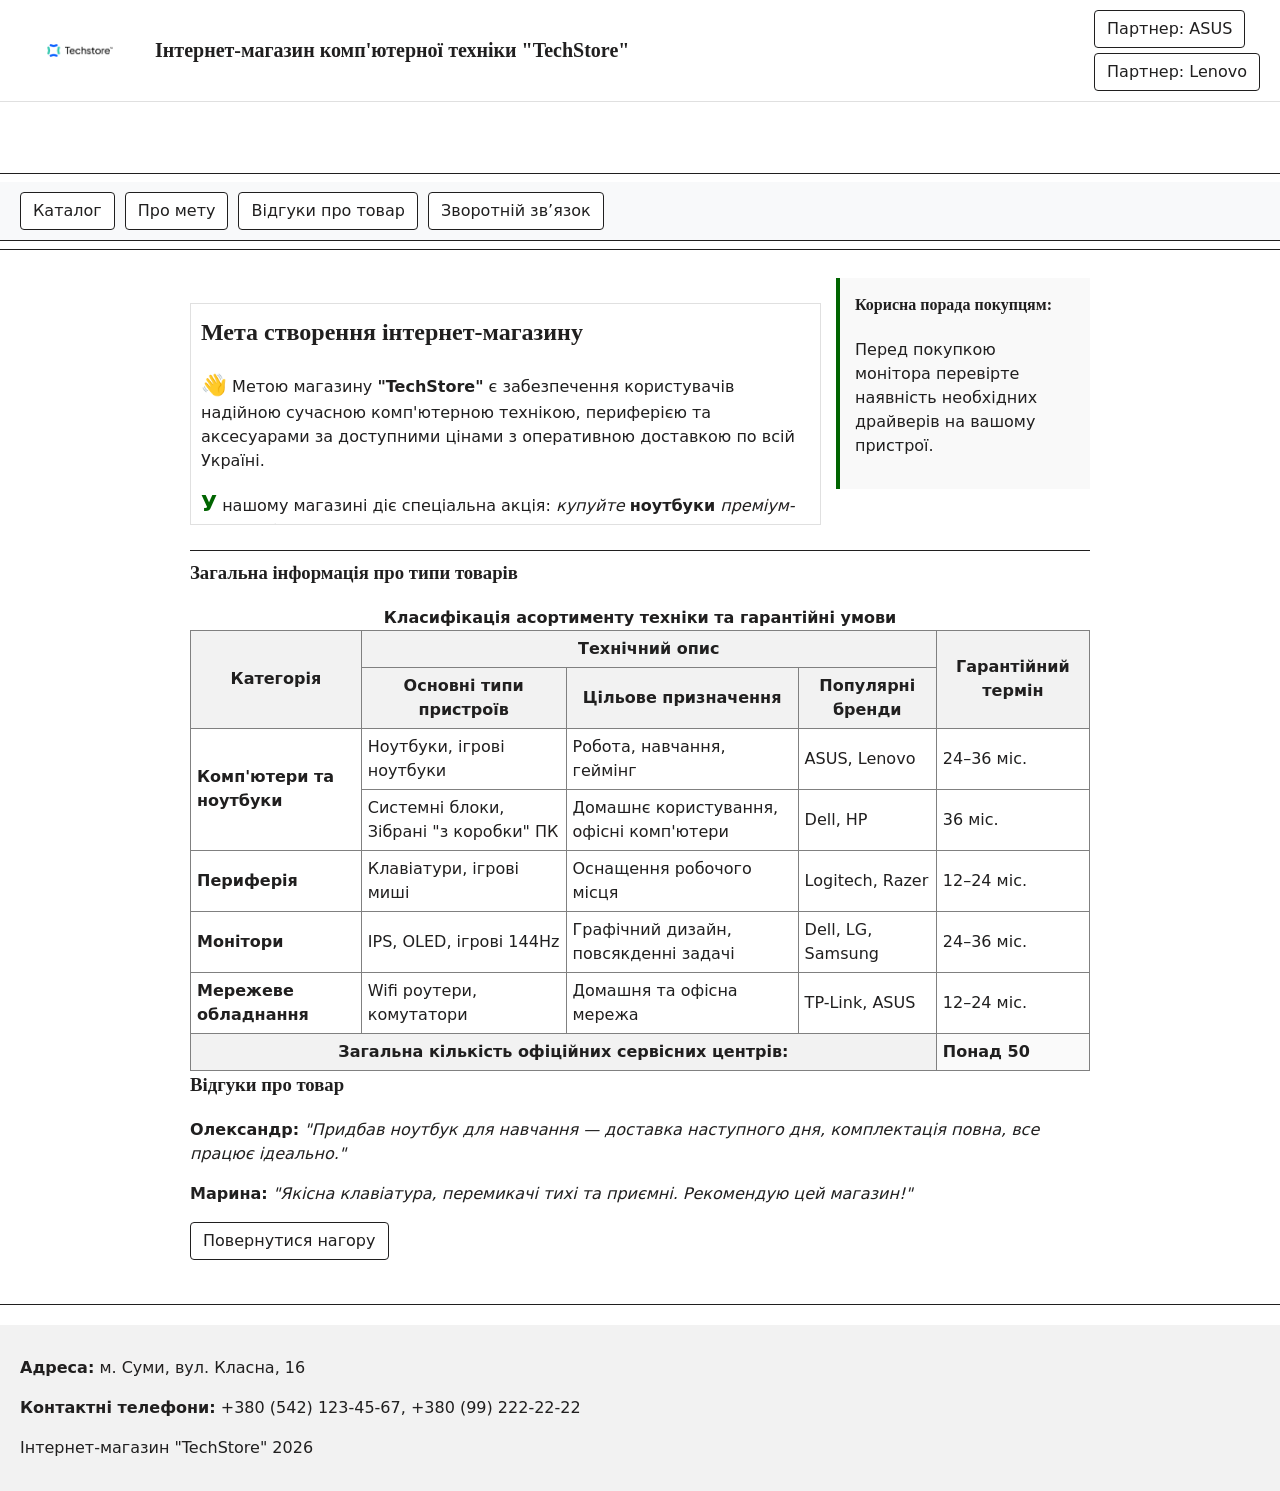
<file: index.html>
<!DOCTYPE html>
<html lang="uk">
<head>
    <meta charset="UTF-8">
    <title>TechStore - Головна сторінка</title>
    <link rel="stylesheet" href="style.css">
    <meta name="viewport" content="width=device-width, initial-scale=1.0">
    <meta name="description" content="Опис магазину">

    <style>
        .footer-contacts ::selection {
            background-color: darkgreen;
            color: rgb(255, 255, 255);
            transition: background-color 2s, color 2s;
        }

        #goals p::first-letter {
            font-size: 130%;
            font-weight: bold;
            color: darkgreen;
        }
    </style>
</head>
<body data-tech="store">

    <header class="header" id="main-header">
        <div class="logo_container">
            <img src="logo.png" alt="Логотип інтернет-магазину TechStore" style="max-height: 120px; max-width: 120px;" onerror="this.src='https://placehold.co/55x55?text=Logo'">
            <div>
                <h1>Інтернет-магазин комп'ютерної техніки "TechStore"</h1>
            </div>
        </div>
        <div class="partner_buttons">
            <p><a href="https://www.asus.com/" class="btn partner-btn" title="Сайт партнерів">Партнер: ASUS</a></p>
            <p><a href="https://www.lenovo.com/" class="btn partner-btn">Партнер: Lenovo</a></p>
        </div>
    </header>

    <hr style="border: 0; border-top: 1px solid #201f1f;">

    <nav class="navbar">
        <a href="catalog.html" class="btn">Каталог</a>
        <a href="#goals" class="btn">Про мету</a>
        <a href="#reviews" class="btn">Відгуки про товар</a>
        <a href="feedback.html" class="btn">Зворотній зв’язок</a>
    </nav>

    <hr style="border: 0; border-top: 1px solid #201f1f;">

    <main>
        <aside class="aside-tip">
            <h4>Корисна порада покупцям:</h4>
            <p>Перед покупкою монітора перевірте наявність необхідних драйверів на вашому пристрої.</p>
        </aside>

        <section id="goals" class="goals-section">
            <h2>Мета створення інтернет-магазину</h2>
            <p class="goal-text">
                Метою магазину <b>"TechStore"</b> є забезпечення користувачів надійною сучасною комп'ютерною технікою, периферією та аксесуарами за доступними цінами з оперативною доставкою по всій Україні.
            </p>

            <p>
                У нашому магазині діє <span>спеціальна акція: <i>купуйте</i> <b>ноутбуки</b> <em>преміум-класу</em> з <u>безкоштовною доставкою</u> кур'єром</span> прямо до дверей!
            </p>
            
            <h3>Наші переваги:</h3>
            <ol type="i">
                <li>Прямі поставки від провідних сертифікованих виробників техніки.</li>
                <li>Зручний сервіс вибору, гарантійного та післягарантійного обслуговування.</li>
                <li>Безперервна клієнтська та технічна підтримка покупців 24/7.</li>
            </ol>
        </section>

        <hr style="border: 0; border-top: 1px solid #201f1f;">

        <section class="table-section">
            <h3>Загальна інформація про типи товарів</h3>

            <div class="tech-table-container">
                <table border="1" cellpadding="6" class="tech-table">
                    <caption><b>Класифікація асортименту техніки та гарантійні умови</b></caption>
                    <thead>
                        <tr style="background-color: #f2f2f2;">
                            <th rowspan="2">Категорія</th>
                            <th colspan="3">Технічний опис</th>
                            <th rowspan="2">Гарантійний термін</th>
                        </tr>
                        <tr style="background-color: #f2f2f2;">
                            <th>Основні типи пристроїв</th>
                            <th>Цільове призначення</th>
                            <th>Популярні бренди</th>
                        </tr>
                    </thead>
                    <tbody>
                        <tr>
                            <td rowspan="2"><b>Комп'ютери та ноутбуки</b></td>
                            <td>Ноутбуки, ігрові ноутбуки</td>
                            <td>Робота, навчання, геймінг</td>
                            <td>ASUS, Lenovo</td>
                            <td>24–36 міс.</td>
                        </tr>
                        <tr>
                            <td>Системні блоки, Зібрані "з коробки" ПК</td>
                            <td>Домашнє користування, офісні комп'ютери</td>
                            <td>Dell, HP</td>
                            <td>36 міс.</td>
                        </tr>
                        <tr>
                            <td><b>Периферія</b></td>
                            <td>Клавіатури, ігрові миші</td>
                            <td>Оснащення робочого місця</td>
                            <td>Logitech, Razer</td>
                            <td>12–24 міс.</td>
                        </tr>
                        <tr>
                            <td><b>Монітори</b></td>
                            <td>IPS, OLED, ігрові 144Hz</td>
                            <td>Графічний дизайн, повсякденні задачі</td>
                            <td>Dell, LG, Samsung</td>
                            <td>24–36 міс.</td>
                        </tr>
                        <tr>
                            <td><b>Мережеве обладнання</b></td>
                            <td>Wifi роутери, комутатори</td>
                            <td>Домашня та офісна мережа</td>
                            <td>TP-Link, ASUS</td>
                            <td>12–24 міс.</td>
                        </tr>
                    </tbody>
                    <tfoot>
                        <tr style="background-color: #fafafa;">
                            <th colspan="4">Загальна кількість офіційних сервісних центрів:</th>
                            <td><b>Понад 50</b></td>
                        </tr>
                    </tfoot>
                </table>
            </div>
        </section>

        <section id="reviews">
            <h3>Відгуки про товар</h3>
            <article>
                <p><b>Олександр:</b> <i>"Придбав ноутбук для навчання — доставка наступного дня, комплектація повна, все працює ідеально."</i></p>
            </article>
            <article>
                <p><b>Марина:</b> <i>"Якісна клавіатура, перемикачі тихі та приємні. Рекомендую цей магазин!"</i></p>
            </article>
        </section>
        
        <p><a href="#" class="btn btn-top">Повернутися нагору</a></p>
    </main>

    <hr style="border: 0; border-top: 1px solid #201f1f;">

    <footer class="footer footer-contacts">
        <p><b>Адреса:</b> м. Суми, вул. Класна, 16</p>
        <p><b>Контактні телефони:</b> +380 (542) 123-45-67, +380 (99) 222-22-22</p>
        <p>Інтернет-магазин "TechStore" 2026</p>
    </footer>
</body>
</html>
</file>
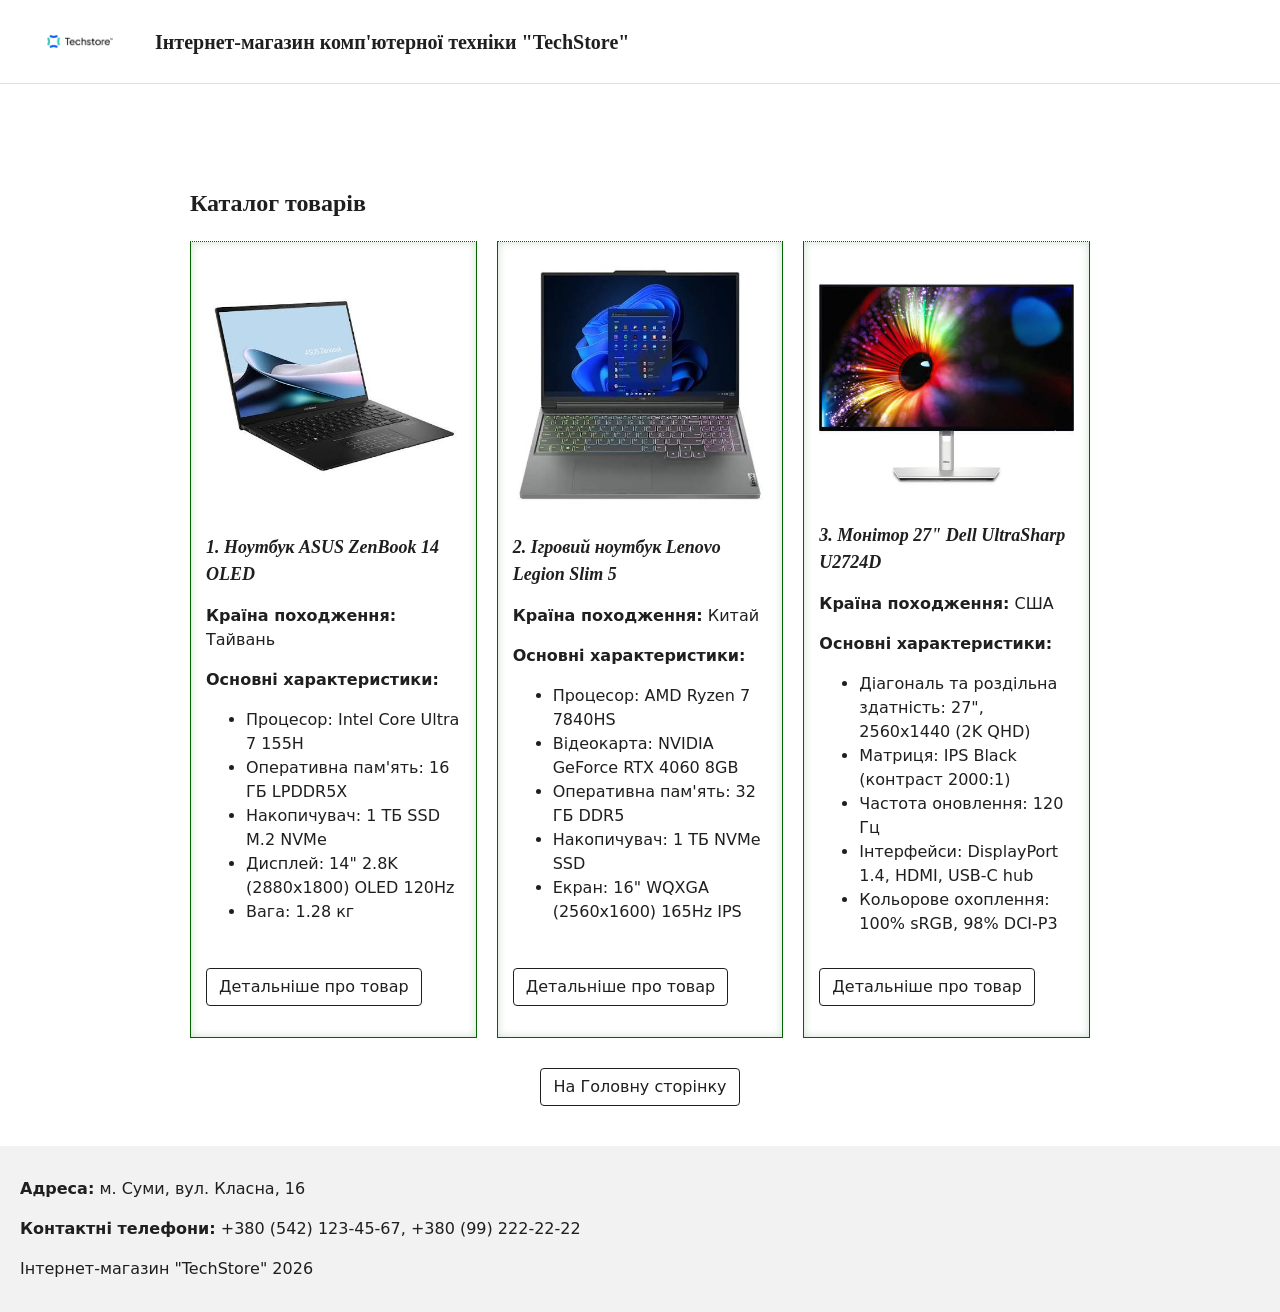
<file: catalog.html>
<!DOCTYPE html>
<html lang="uk">
<head>
    <meta charset="UTF-8">
    <title>TechStore - Каталог товарів</title>
    <link rel="stylesheet" href="style.css">
</head>
<body>
    <header class="header" id="catalog-header">
        <div class="logo_container">
            <img src="logo.png" alt="Логотип інтернет-магазину TechStore" style="max-height: 120px; max-width: 120px;" onerror="this.src='https://placehold.co/55x55?text=Logo'">
            <div>
                <h1>Інтернет-магазин комп'ютерної техніки "TechStore"</h1>
            </div>
        </div>
    </header>

    <main>
        <h2 style="margin-bottom: 20px;">Каталог товарів</h2>

        <div class="catalog-main">
            
            <article class="product-card">
                <img src="item1.jpg" alt="Ноутбук Asus ZenBook 14" onerror="this.src='https://placehold.co/180x130?text=ASUS+ZenBook'">
                <div class="product-info">
                    <h3>1. Ноутбук ASUS ZenBook 14 OLED</h3>
                    <p><b>Країна походження:</b> Тайвань</p>
                    <p><b>Основні характеристики:</b></p>
                    <ul>
                        <li>Процесор: Intel Core Ultra 7 155H</li>
                        <li>Оперативна пам'ять: 16 ГБ LPDDR5X</li>
                        <li>Накопичувач: 1 ТБ SSD M.2 NVMe</li>
                        <li>Дисплей: 14" 2.8K (2880x1800) OLED 120Hz</li>
                        <li>Вага: 1.28 кг</li>
                    </ul>
                </div>
                <p><a href="#item1" class="btn">Детальніше про товар</a></p>
            </article>

            <article class="product-card">
                <img src="item2.jpg" alt="Ноутбук Lenovo Legion 5" onerror="this.src='https://placehold.co/180x130?text=Lenovo+Legion'">
                <div class="product-info">
                    <h3>2. Ігровий ноутбук Lenovo Legion Slim 5</h3>
                    <p><b>Країна походження:</b> Китай</p>
                    <p><b>Основні характеристики:</b></p>
                    <ul>
                        <li>Процесор: AMD Ryzen 7 7840HS</li>
                        <li>Відеокарта: NVIDIA GeForce RTX 4060 8GB</li>
                        <li>Оперативна пам'ять: 32 ГБ DDR5</li>
                        <li>Накопичувач: 1 ТБ NVMe SSD</li>
                        <li>Екран: 16" WQXGA (2560x1600) 165Hz IPS</li>
                    </ul>
                </div>
                <p><a href="#item2" class="btn">Детальніше про товар</a></p>
            </article>

            <article class="product-card">
                <img src="item3.jpg" alt="Монітор Dell UltraSharp 27" onerror="this.src='https://placehold.co/180x130?text=Dell+UltraSharp'">
                <div class="product-info">
                    <h3>3. Монітор 27" Dell UltraSharp U2724D</h3>
                    <p><b>Країна походження:</b> США</p>
                    <p><b>Основні характеристики:</b></p>
                    <ul>
                        <li>Діагональ та роздільна здатність: 27", 2560x1440 (2K QHD)</li>
                        <li>Матриця: IPS Black (контраст 2000:1)</li>
                        <li>Частота оновлення: 120 Гц</li>
                        <li>Інтерфейси: DisplayPort 1.4, HDMI, USB-C hub</li>
                        <li>Кольорове охоплення: 100% sRGB, 98% DCI-P3</li>
                    </ul>
                </div>
                <p><a href="#item3" class="btn">Детальніше про товар</a></p>
            </article>

        </div>

        <div class="back-button-container" style="margin-top: 30px; text-align: center;">
            <a href="index.html" class="btn">На Головну сторінку</a>
        </div>
    </main>

    <footer class="footer">
        <p><b>Адреса:</b> м. Суми, вул. Класна, 16</p>
        <p><b>Контактні телефони:</b> +380 (542) 123-45-67, +380 (99) 222-22-22</p>
        <p>Інтернет-магазин "TechStore" 2026</p>
    </footer>
    <script src="catalog.js"></script>
</body>
</html>
</file>
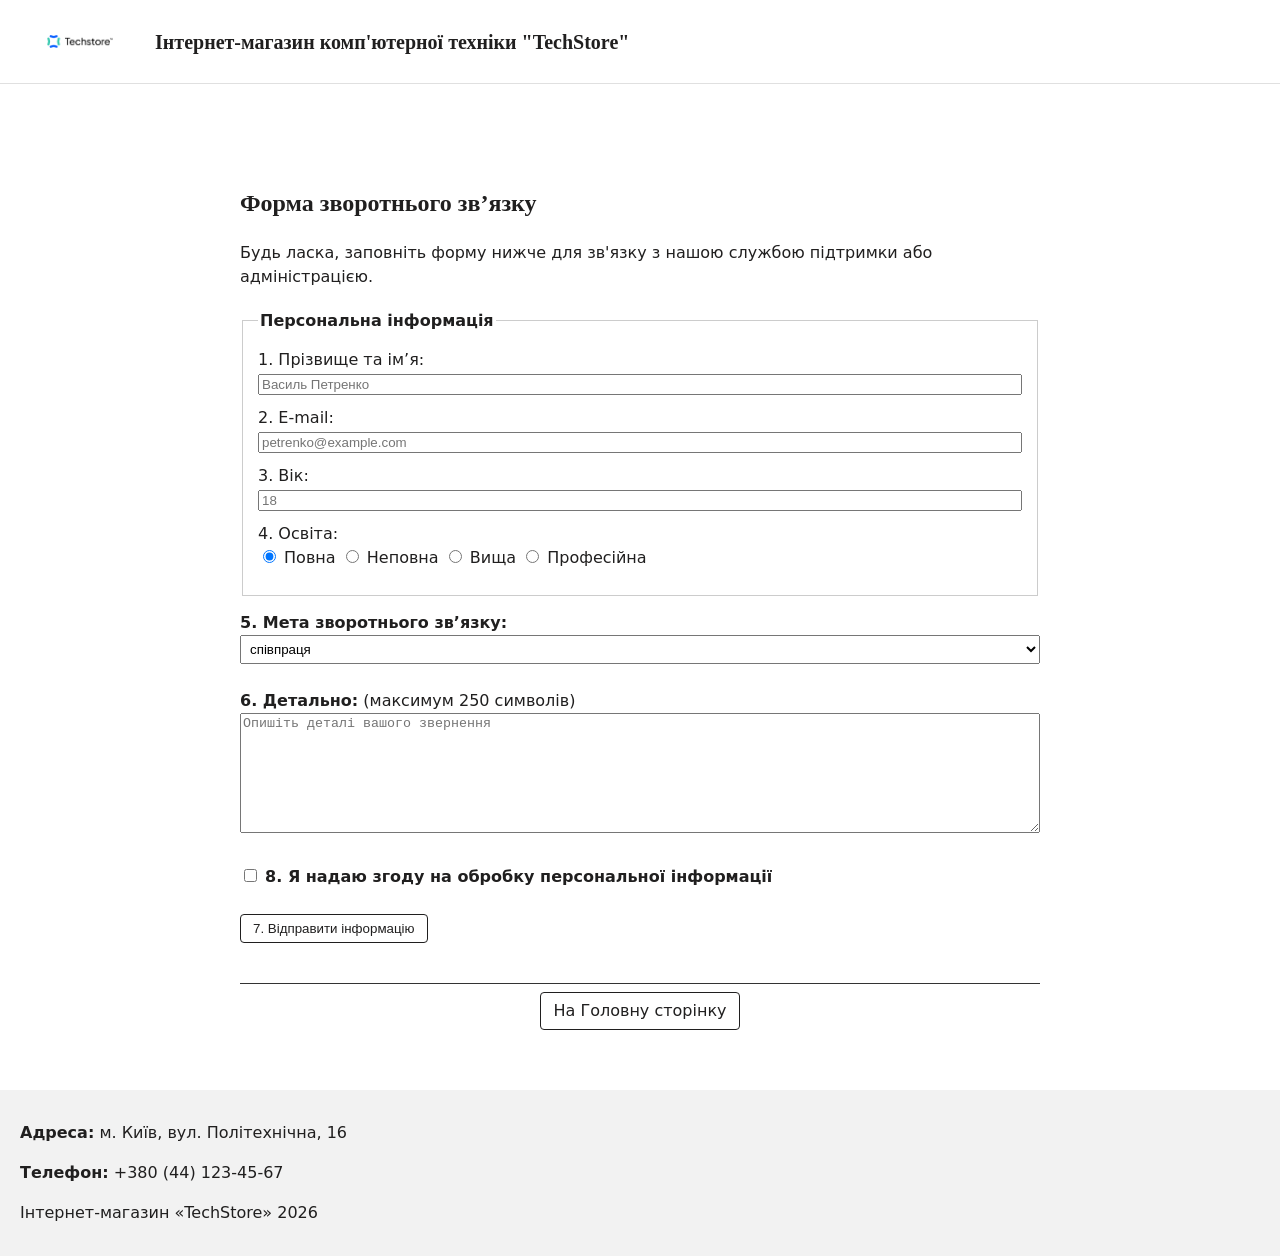
<file: feedback.html>
<!DOCTYPE html>
<html lang="uk">
<head>
    <meta charset="UTF-8">
    <title>TechStore - Зворотній зв’язок</title>
    <link rel="stylesheet" href="style.css">
</head>
<body>
    <header class="header" id="main-header">
        <div class="logo_container">
            <img src="logo.png" alt="Логотип інтернет-магазину TechStore" style="max-height: 120px; max-width: 120px;" onerror="this.src='https://placehold.co/55x55?text=Logo'">
            <div>
                <h1>Інтернет-магазин комп'ютерної техніки "TechStore"</h1>
            </div>
        </div>
    </header>

    <main class="feedback-main">
        <h2>Форма зворотнього зв’язку</h2>
        <p>Будь ласка, заповніть форму нижче для зв'язку з нашою службою підтримки або адміністрацією.</p>

        <form action="#" class="feedback-form">
            <fieldset class="form-section">
                <legend><b>Персональна інформація</b></legend>

                <div class="form-group">
                    <label for="fullname">1. Прізвище та ім’я:</label><br>
                    <input type="text" id="fullname" name="fullname" required placeholder="Василь Петренко" style="width: 100%; box-sizing: border-box;">
                </div>

                <div class="form-group">
                    <label for="email">2. E-mail:</label><br>
                    <input type="email" id="email" name="email" required placeholder="petrenko@example.com" style="width: 100%; box-sizing: border-box;">
                </div>

                <div class="form-group">
                    <label for="age">3. Вік:</label><br>
                    <input type="number" id="age" name="age" min="16" max="120" placeholder="18" style="width: 100%; box-sizing: border-box;">
                </div>

                <div class="form-group">
                    <label>4. Освіта:</label><br>
                    <label><input type="radio" name="education" value="full" checked> Повна</label>
                    <label><input type="radio" name="education" value="incomplete"> Неповна</label>
                    <label><input type="radio" name="education" value="higher"> Вища</label>
                    <label><input type="radio" name="education" value="professional"> Професійна</label>
                </div>
            </fieldset>

            <div class="form-group">
                <label for="purpose"><b>5. Мета зворотнього зв’язку:</b></label><br>
                <select id="purpose" name="purpose" required style="width: 100%; padding: 5px;">
                    <option value="cooperation">співпраця</option>
                    <option value="complaint">скарга на порушення права власності</option>
                    <option value="proposal">пропозиція</option>
                    <option value="bug">наявність помилки</option>
                </select>
            </div>

            <div class="form-group">
                <label for="details"><b>6. Детально:</b> (максимум 250 символів)</label><br>
                <textarea 
                    id="details" 
                    name="details" 
                    maxlength="250" 
                    required 
                    style="width: 100%; height: 120px; box-sizing: border-box;" 
                    placeholder="Опишіть деталі вашого звернення"></textarea>
            </div>

            <div class="form-group">
                <label>
                    <input type="checkbox" id="consent" name="consent" required>
                    <b>8. Я надаю згоду на обробку персональної інформації</b>
                </label>
            </div>

            <div class="form-group">
                <button type="submit" class="btn submit">7. Відправити інформацію</button>
            </div>
        </form>

        <hr style="border: 0; border-top: 1px solid #333; margin-top: 30px;">

        <div class="back-button-container" style="text-align: center; margin-bottom: 20px;">
            <a href="index.html" class="btn">На Головну сторінку</a>
        </div>
    </main>

    <footer class="footer">
        <p><b>Адреса:</b> м. Київ, вул. Політехнічна, 16</p>
        <p><b>Телефон:</b> +380 (44) 123-45-67</p>
        <p>Інтернет-магазин «TechStore» 2026</p>
    </footer>
    <script src="feedback.js"></script>
</body>
</html>
</file>
<file: style.css>
body {
    margin: 0;
    padding-top: 165px;
    font-family: system-ui, Arial, sans-serif;
    color: #201f1f;
    background-color: #ffffff;
    line-height: 1.5;
}

h1, h2, h3, h4 {
    font-family: 'Georgia', serif;
    margin-top: 0;
}

#main-header, .header {
    position: absolute;
    top: 0;
    left: 0;
    width: 100%;
    background-color: #ffffff;
    display: flex;
    justify-content: space-between;
    align-items: center;
    padding: 10px 20px;
    box-sizing: border-box;
    z-index: 10;
    border-bottom: 1px solid #e0e0e0;
}

.logo_container {
    display: flex;
    align-items: center;
}

.logo_container > div {
    margin-left: 15px;
}

.logo_container h1 {
    font-size: 20px;
    margin: 0;
    color: #201f1f;
}

.partner_buttons {
    display: flex;
    flex-direction: column;
    gap: 5px;
}

.partner_buttons p {
    margin: 0;
}

.navbar {
    display: flex;
    gap: 10px;
    padding: 10px 20px;
    background-color: #f8f9fa;
    border-bottom: 1px solid #201f1f;
}

main {
    max-width: 900px;
    margin: 0 auto;
    padding: 20px;
    position: relative;
}

.aside-tip {
    float: right;
    width: 220px;
    background-color: #f9f9f9;
    padding: 15px;
    border-left: 4px solid darkgreen;
    margin-left: 15px;
}

.goals-section {
    margin: 25px 0;
    padding: 10px;
    border: 1px solid #e0e0e0;
    max-height: 200px;
    overflow-y: auto;
}

h2 + p {
    margin-top: 5px;
}

.goal-text::before {
    content: "👋 ";
}

.tech-table-container {
    transition: transform 0.3s ease;
}

.tech-table-container:hover {
    transform: translateY(-2%);
}

[data-tech="store"] .tech-table {
    width: 100%;
    border-collapse: collapse;
    margin-top: 10px;
}

.tech-table th {
    background-color: hsl(0, 0%, 95%);
}

[class*="btn"] {
    display: inline-block;
    padding: 6px 12px;
    background-color: #ffffff;
    color: #201f1f;
    border: 1px solid #201f1f;
    text-decoration: none;
    border-radius: 4px;
    transition: background-color 0.3s, color 0.3s, border-color 0.3s;
}

[class*="btn"]:hover {
    background-color: darkgreen;
    color: #ffffff;
    border-color: darkgreen;
}

.footer {
    position: static;
    padding: 15px 20px;
    background-color: #f2f2f2;
    margin-top: 20px;
}

.footer-contacts ::selection {
    background-color: darkgreen;
    color: rgb(255, 255, 255);
    transition: background-color 2s, color 2s;
}

#catalog-header {
    position: fixed;
    top: 0;
    left: 0;
    width: 100%;
    background-color: #ffffff;
    display: flex;
    justify-content: space-between;
    align-items: center;
    padding: 10px 20px;
    box-sizing: border-box;
    z-index: 100;
    border-bottom: 1px solid #e0e0e0;
}

.catalog-main {
    display: grid;
    grid-template-columns: repeat(auto-fit, minmax(260px, 1fr));
    gap: 20px;
    justify-content: center;
    margin-top: 20px;
}

.product-card {
    border: 1px solid darkgreen;
    border-top: 1px dotted darkgreen;
    box-shadow: inset 0 0 8px rgba(0, 100, 0, 0.2);
    padding: 15px;
    background-color: #ffffff;
    display: flex;
    flex-direction: column;
    justify-content: space-between;
}

.product-info h3 {
    font-size: 18px;
    font-weight: bold;
    font-style: italic;
    margin: 10px 0 5px 0;
    color: #201f1f;
}

.product-card img {
    max-width: 100%;
    height: auto;
    display: block;
    transition: filter 0.4s ease;
}

.product-card:hover img {
    animation: vintage-effect 0.5s forwards;
}

@keyframes vintage-effect {
    from { filter: sepia(0) contrast(1); }
    to { filter: sepia(0.85) contrast(1.2); }
}

.product-card a:visited, .catalog-main a:visited {
    color: darkgreen;
}

.feedback-main {
    max-width: 800px;
    margin: 0 auto;
}

.feedback-form {
    display: flex;
    flex-flow: row wrap;
    justify-content: space-between;
    align-items: flex-start;
    align-content: space-around;
    gap: 15px;
    margin-top: 20px;
}

.form-section {
    order: 1;
    flex-grow: 2;
    flex-shrink: 1;
    flex-basis: 100%;
    border: 1px solid #ccc;
    padding: 15px;
}

.form-group {
    order: 2;
    flex-grow: 1;
    flex-shrink: 1;
    flex-basis: 45%;
    align-self: auto;
    margin-bottom: 10px;
}

.form-group:has(textarea), 
.form-group:has(button), 
.form-group:has(#consent) {
    flex-basis: 100%;
}
</file>
